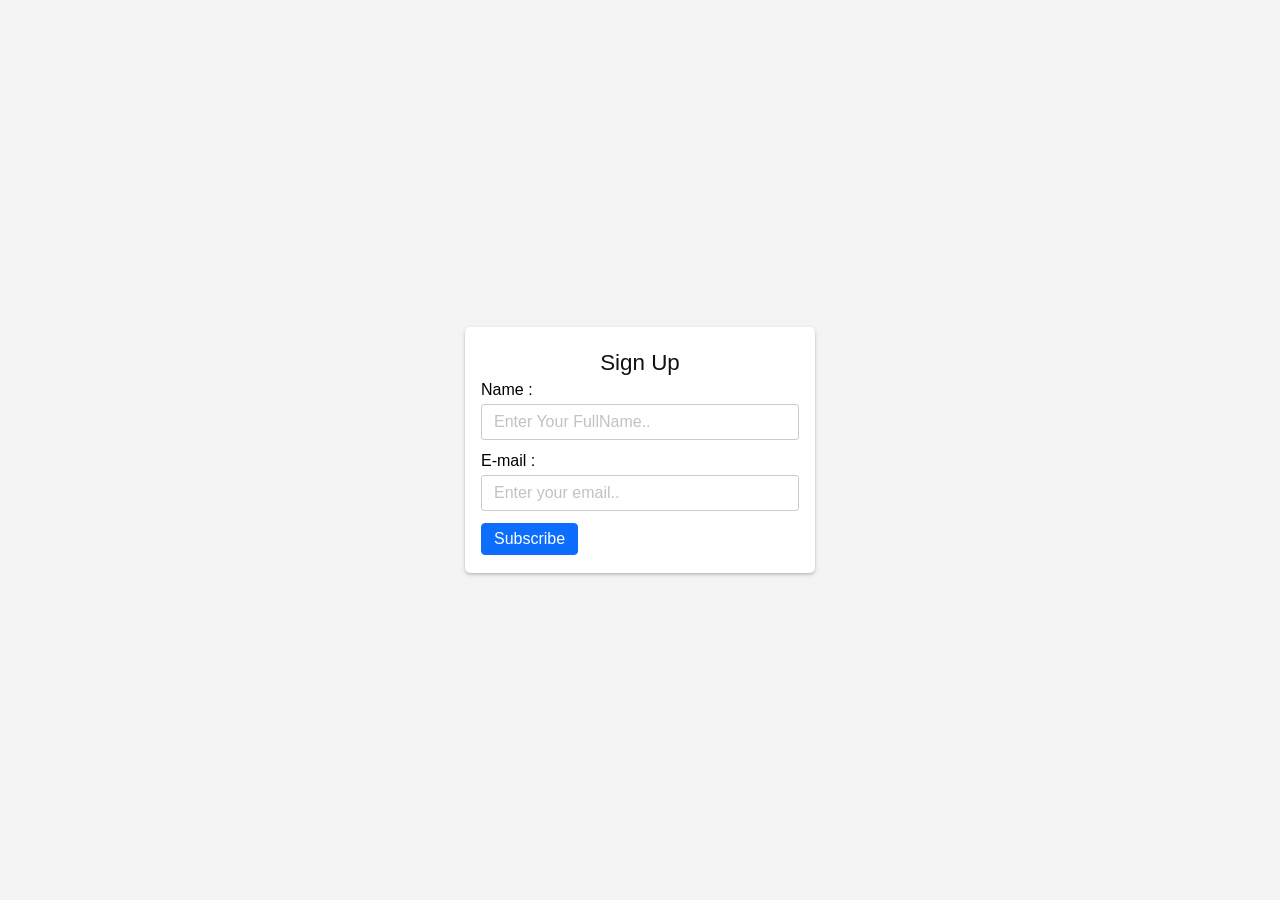
<file: JS FORM/index.html>
<!DOCTYPE html>
<html lang="en">
  <head>
    <meta charset="UTF-8" />
    <meta name="viewport" content="width=device-width, initial-scale=1.0" />
    <title>JS FORM</title>
    <link rel="stylesheet" href="style.css" />
  </head>
  <body>
    <div class="container">
      <form action="signup.html" method="post" id="signup">
        <h1>Sign Up</h1>
        <div class="field">
          <label for="name">Name :</label>
          <input
            type="text"
            name="name"
            id="name"
            placeholder="Enter Your FullName.."
          />
          <small></small>
        </div>
        <div class="field">
          <label for="email">E-mail :</label>
          <input
            type="text"
            name="email"
            id="email"
            placeholder="Enter your email.."
          />
          <small></small>
        </div>
        <!-- <input type="submit" value="Subscribe"> -->
        <button type="submit">Subscribe</button>
      </form>
    </div>
    <script src="script.js"></script>
  </body>
</html>
</file>
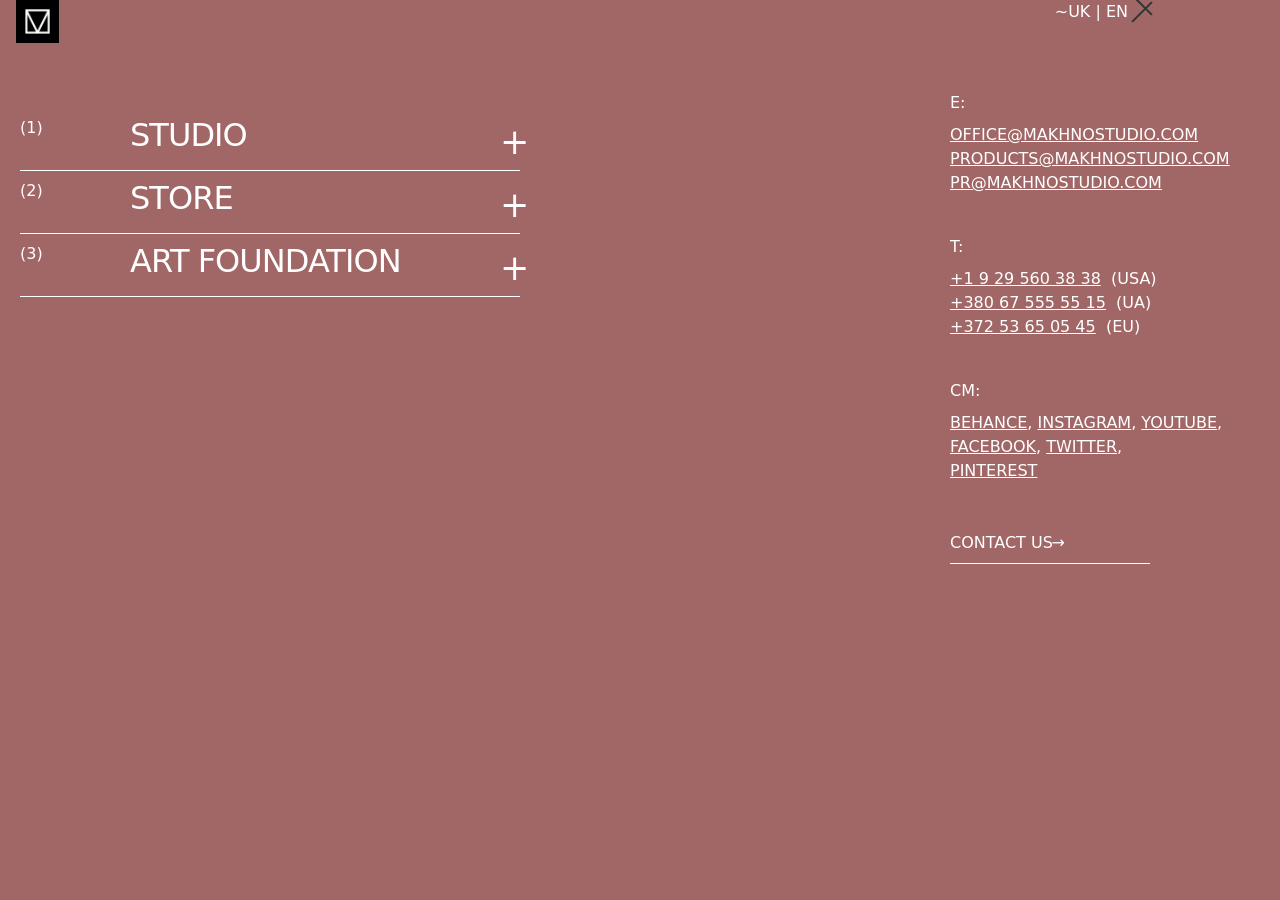
<file: makhno bootstrap/index.html>
<!DOCTYPE html>
<html lang="en">

<head>
    <meta charset="UTF-8">
    <meta name="viewport" content="width=device-width, initial-scale=1.0">
    <title>Makhno</title>
    <link href="https://cdn.jsdelivr.net/npm/bootstrap@5.3.2/dist/css/bootstrap.min.css" rel="stylesheet"
        integrity="sha384-T3c6CoIi6uLrA9TneNEoa7RxnatzjcDSCmG1MXxSR1GAsXEV/Dwwykc2MPK8M2HN" crossorigin="anonymous">
    <link rel="stylesheet" href="style.css">
</head>

<body>

    <nav>
        <div class="container ms-3">
            <div class="row">
                <div class="col-6">
                    <span><img style="height: 43px; width: 43px;" src="images/icon-img.png" alt="icon"></span>
                </div>
                <div class="col-6 d-flex justify-content-end">
                    <span>&#8764;</span>
                    <span>UK | EN</span>
                    <div class="cross">
                        <div class="first"></div>
                        <div class="second"></div>
                    </div>
                </div>
            </div>
        </div>
    </nav>

    <section class="big-block">
        <div class="container">
            <div class="row">
                <div class="col-10 mt-5">
                    <div class="left-list">
                        <div class="item">
                            <div class="item-content">
                                <span class="no1">(1)</span>
                                <span>Studio</span>
                                <span class="plus">&#43;</span>
                            </div>
                        </div>
                        <div class="below mt-4"></div>
                        <div class="item mt-2">
                            <div class="item-content">
                                <span>(2)</span>
                                <span>Store</span>
                                <span class="plus">&#43;</span>
                            </div>
                        </div>
                        <div class="below mt-4"></div>
                        <div class="item mt-2">
                            <div class="item-content">
                                <span>(3)</span>
                                <span>Art Foundation</span>
                                <span class="plus">&#43;</span>
                            </div>
                        </div>
                        <div class="below mt-4"></div>
                    </div>
                </div>
                <div class="col-2 right-one below-icons mt-5 d-flex align-items-center">
                    <div class="total-block">
                        <div class="containers">
                            <p>e:</p>
                            <div class="container1-content mt-2">
                                <p>
                                    <a href="mailto:office@makhnostudio.com">office@makhnostudio.com</a>
                                    <br>
                                    <a href="mailto:products@makhnostudio.com">products@makhnostudio.com</a>
                                    <br>
                                    <a href="mailto:pr@makhnostudio.com">pr@makhnostudio.com</a>
                                </p>
                            </div>
                        </div>
                        <br>
                        <div class="containers mt-3">
                            <p>t:</p>
                            <div class="container1-content mt-2">
                                <p>
                                    <a href="tel:+19295603838">+1 9 29 560 38 38</a>&nbsp;&nbsp;(usa)
                                    <br>
                                    <a href="tel:+380675555515">+380 67 555 55 15</a>&nbsp;&nbsp;(ua)
                                    <br>
                                    <a href="tel:+37253650545">+372 53 65 05 45</a>&nbsp;&nbsp;(eu)
                                </p>
                            </div>
                        </div>
                        <br>
                        <div class="containers mt-3">
                            <p>cm:</p>
                            <div class="container1-content mt-2">
                                <p><a href="https://www.behance.net/makhnostudio">Behance</a>, <a
                                        href="https://www.instagram.com/makhno_studio/">Instagram</a>, <a
                                        href="https://www.youtube.com/c/MakhnoStudio" target="_blank"
                                        rel="noopener">YouTube</a>,<br>
                                    <a href="https://www.facebook.com/makhno.studio">Facebook</a>, <a
                                        href="https://twitter.com/MakhnoSerhii">Twitter</a>,<br>
                                    <a href="https://www.pinterest.com/makhnostudio/">Pinterest</a>
                                </p>
                            </div>
                        </div>
                        <br>
                        <br>
                        <a href="https://makhnostudio.com/studio/contact/" style="text-decoration: none;">
                            <span>
                                Contact Us
                            </span>
                        </a>
                        <span class="arrow">&#8594;</span>
                        <div class="c-bar mt-2"></div>
                    </div>

                </div>
            </div>
        </div>
    </section>

    <script src="https://cdn.jsdelivr.net/npm/bootstrap@5.3.2/dist/js/bootstrap.bundle.min.js"
        integrity="sha384-C6RzsynM9kWDrMNeT87bh95OGNyZPhcTNXj1NW7RuBCsyN/o0jlpcV8Qyq46cDfL" crossorigin="anonymous">
    </script>
</body>

</html>
</file>
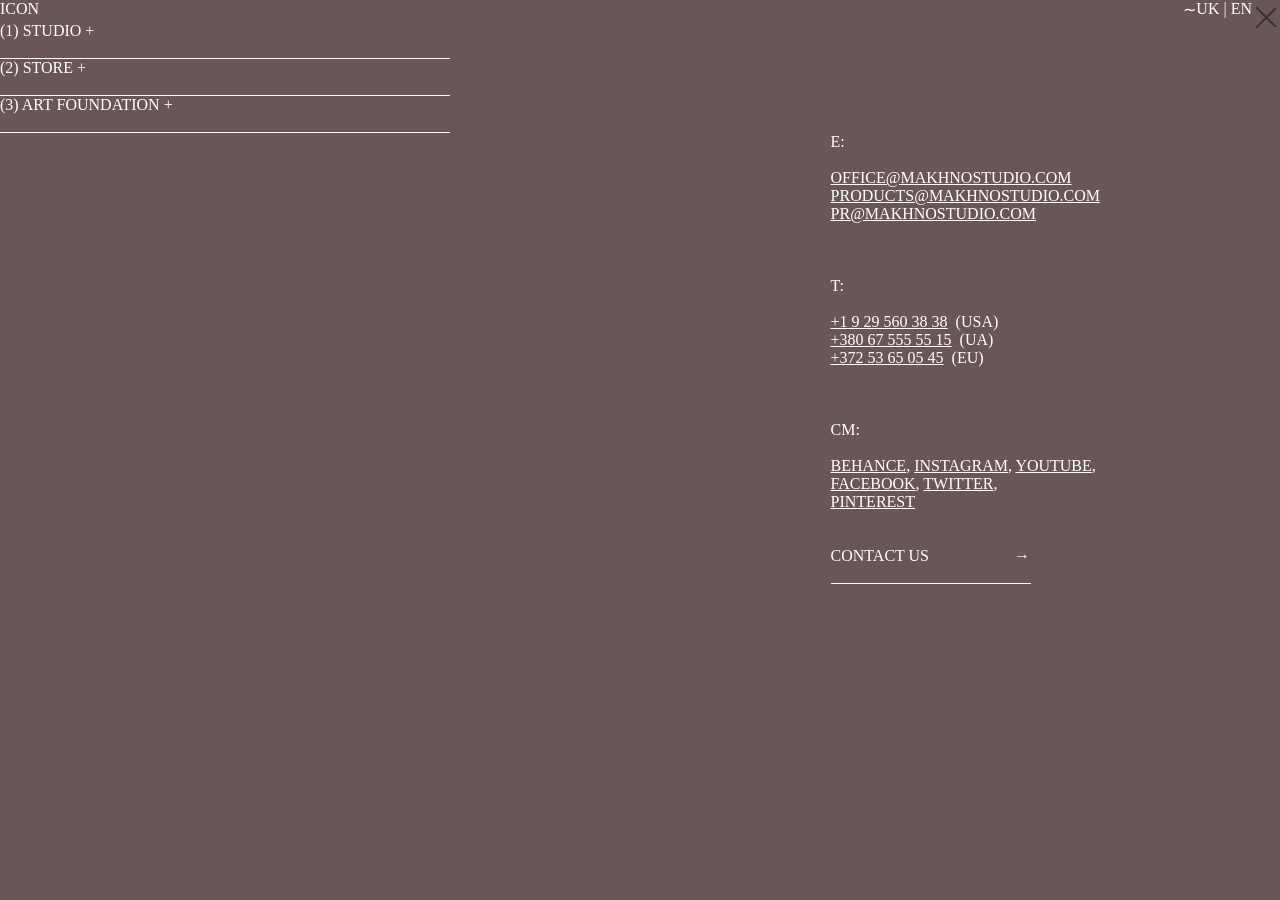
<file: makhno/index.html>
<!DOCTYPE html>
<html lang="en">

<head>
    <meta charset="UTF-8">
    <meta name="viewport" content="width=device-width, initial-scale=1.0">
    <title>Makhno</title>
    <link rel="stylesheet" href="style.css">
</head>

<body>


    <nav>
        <div class="navbar">
            <span>icon</span>
            <div class="symbols">
                <span>&#8764;</span>
                <span>UK | EN</span>
                <div class="cross">
                    <div class="first"></div>
                    <div class="second"></div>
                </div>
            </div>
        </div>
    </nav>


    <div class="container">
        <div class="row">
            <section class="left-container col-xl-6">
                <div class="left-list">
                    <div class="item1">
                        <div class="item1-content">
                            <span class="no1">(1)</span>
                            <span>Studio</span>
                            <span>&#43;</span>
                        </div>
                    </div>
                    <br>
                    <div class="below"></div>
                    <div class="item2">
                        <div class="item2-content">
                            <span>(2)</span>
                            <span>Store</span>
                            <span>&#43;</span>
                        </div>
                    </div>
                    <br>
                    <div class="below"></div>
                    <div class="item3">
                        <div class="item3-content">
                            <span>(3)</span>
                            <span>Art Foundation</span>
                            <span>&#43;</span>
                        </div>
                    </div>
                    <br>
                    <div class="below"></div>
                </div>
            </section>

            <section class="right-container">
                <div class="total-block">
                    <div class="containers">
                        <p>e:</p>
                        <br>
                        <div class="container1-content">
                            <p>
                                <a href="mailto:office@makhnostudio.com">office@makhnostudio.com</a>
                                <br>
                                <a href="mailto:products@makhnostudio.com">products@makhnostudio.com</a>
                                <br>
                                <a href="mailto:pr@makhnostudio.com">pr@makhnostudio.com</a>
                            </p>
                        </div>
                    </div>
                    <br>
                    <br>
                    <br>
                    <div class="containers">
                        <p>t:</p>
                        <br>
                        <div class="container1-content">
                            <p>
                                <a href="tel:+19295603838">+1 9 29 560 38 38</a>&nbsp;&nbsp;(usa)
                                <br>
                                <a href="tel:+380675555515">+380 67 555 55 15</a>&nbsp;&nbsp;(ua)
                                <br>
                                <a href="tel:+37253650545">+372 53 65 05 45</a>&nbsp;&nbsp;(eu)
                            </p>
                        </div>
                    </div>
                    <br>
                    <br>
                    <br>
                    <div class="containers">
                        <p>cm:</p>
                        <br>
                        <div class="container1-content">
                            <p><a href="https://www.behance.net/makhnostudio">Behance</a>, <a
                                    href="https://www.instagram.com/makhno_studio/">Instagram</a>, <a
                                    href="https://www.youtube.com/c/MakhnoStudio" target="_blank"
                                    rel="noopener">YouTube</a>,<br>
                                <a href="https://www.facebook.com/makhno.studio">Facebook</a>, <a
                                    href="https://twitter.com/MakhnoSerhii">Twitter</a>,<br>
                                <a href="https://www.pinterest.com/makhnostudio/">Pinterest</a>
                            </p>
                        </div>
                    </div>
                    <br>
                    <br>
                    <a href="https://makhnostudio.com/studio/contact/" style="text-decoration: none;">
                        <span>
                            Contact Us
                        </span>
                    </a>
                    <span class="arrow">&#8594;</span>
                    <br>
                    <br>
                    <div class="c-bar"></div>
                </div>

            </section>
        </div>
    </div>

</body>

</html>
</file>
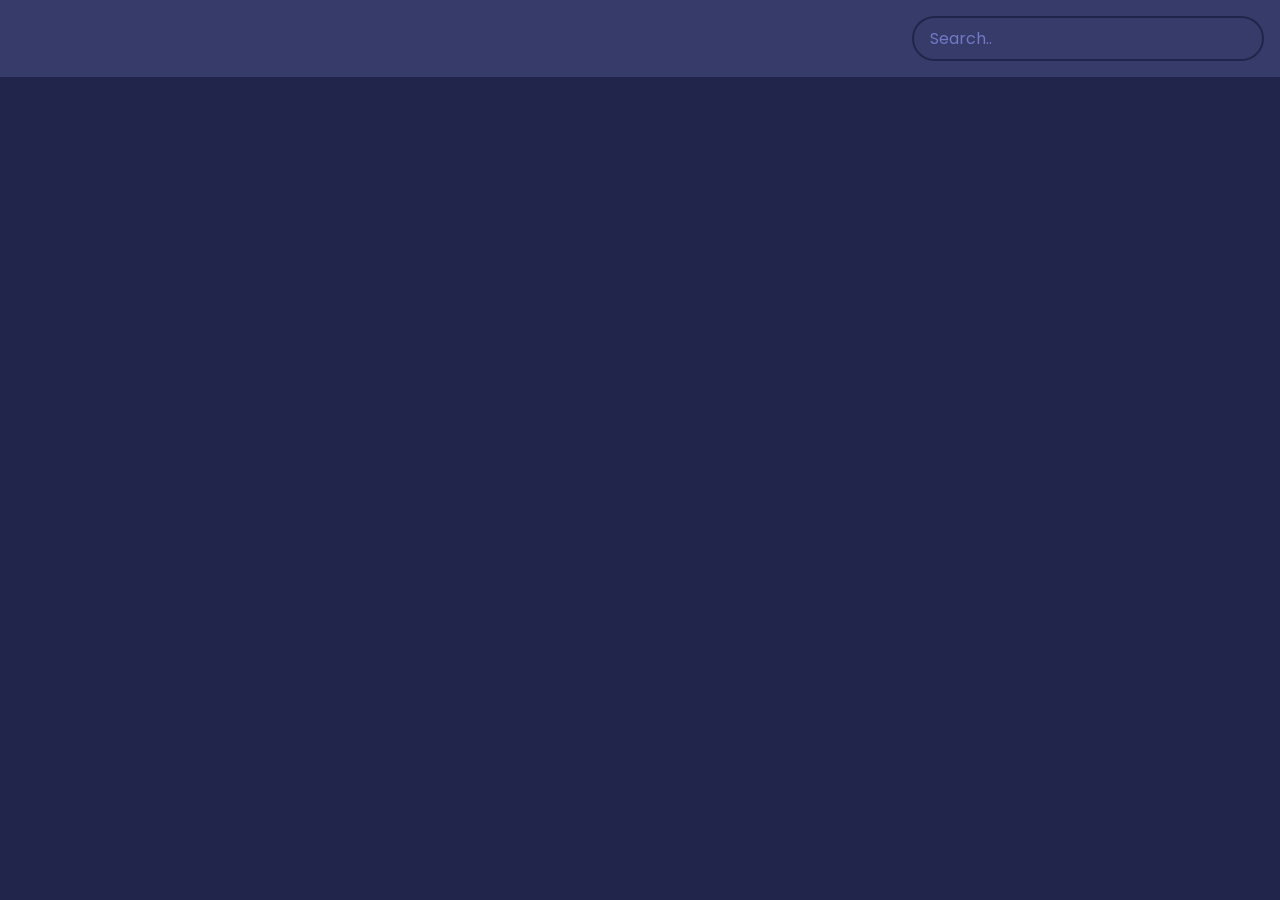
<file: movies web app/index.html>
<!DOCTYPE html>
<html lang="en">
  <head>
    <meta charset="UTF-8" />
    <meta name="viewport" content="width=device-width, initial-scale=1.0" />
    <link rel="stylesheet" href="style.css" />
    <title>Movie App</title>
  </head>
  <body>
    <header>
      <form id="form">
        <input type="text" id="search" class="search" placeholder="Search..">
      </form>
    </header>

    <main id="main"></main>

    <script src="script.js"></script>
  </body>
</html>
</file>
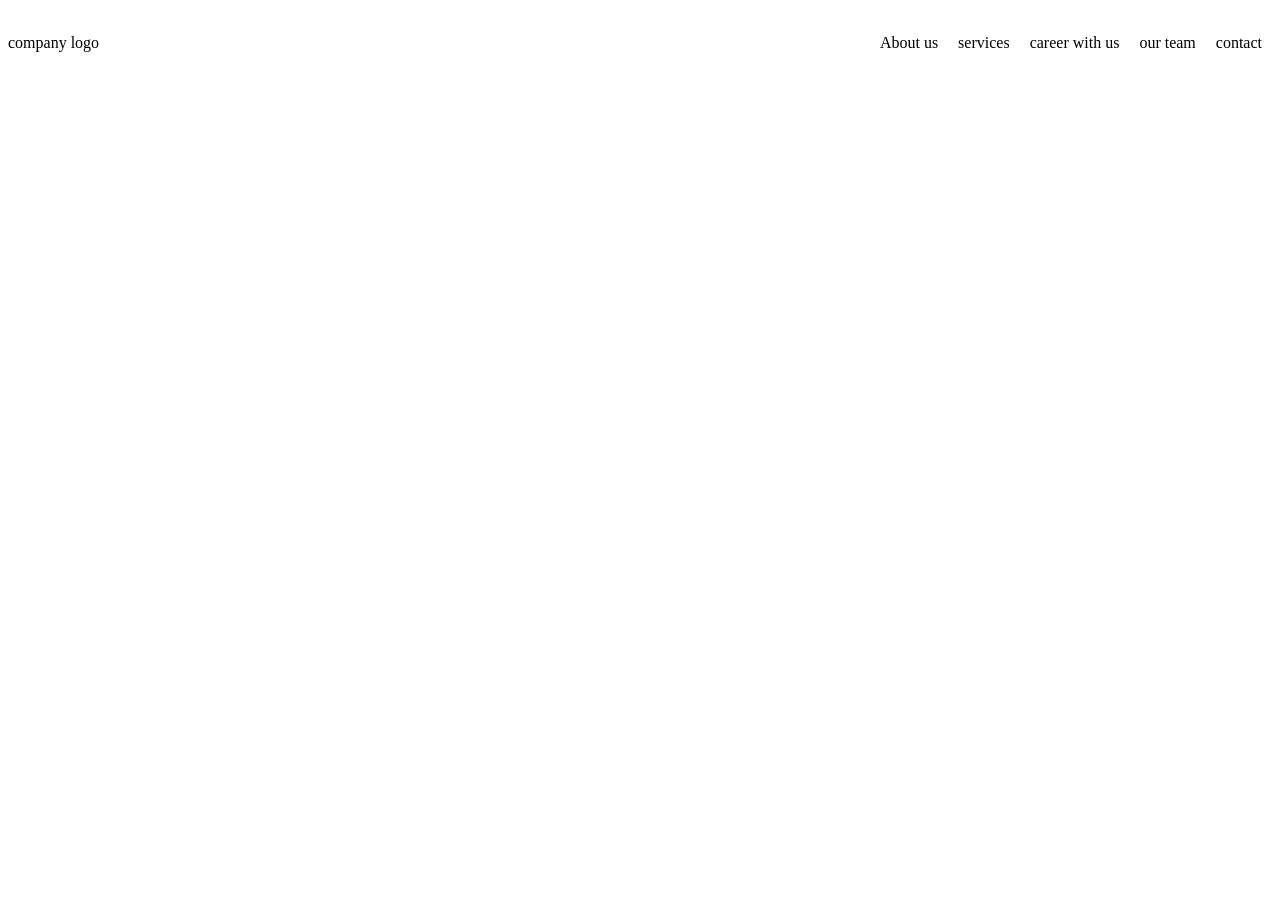
<file: navbar2/index.html>
<!DOCTYPE html>
<html lang="en">
<head>
    <meta charset="UTF-8">
    <meta name="viewport" content="width=device-width, initial-scale=1.0">
    <title>nav2</title>
    <link rel="stylesheet" href="style.css">
</head>
<body>
    <header>
        <div class="nav">
            <div class="logo">
                <span>company logo</span>
            </div>
            <div class="items">
                <ul>
                    <li>About us</li>
                    <li>services</li>
                    <li>career with us</li>
                    <li>our team</li>
                    <li>contact</li>
                </ul>
            </div>
        </div>
    </header>
</body>
</html>
</file>
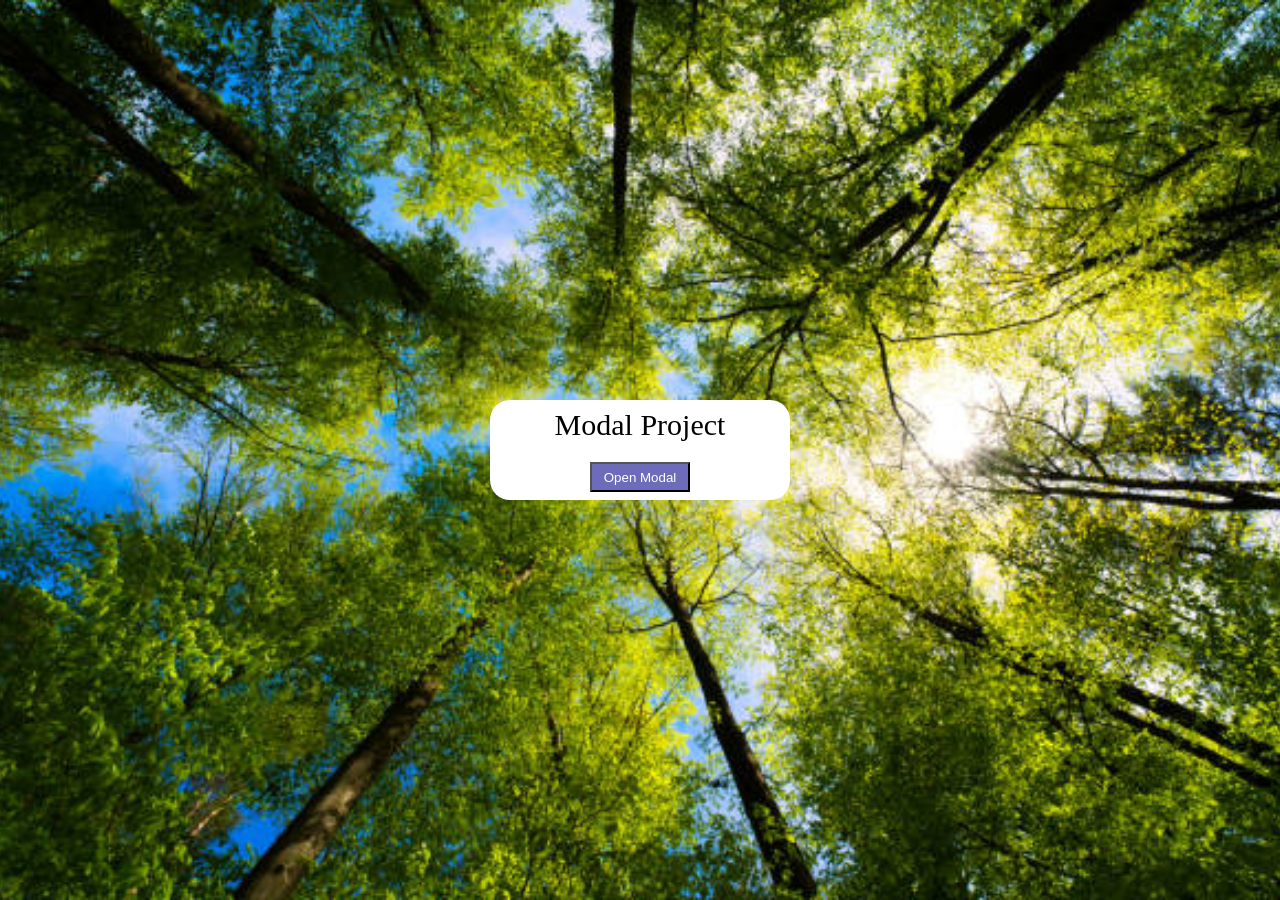
<file: JS Practice/A modal/index.html>
<!DOCTYPE html>
<html lang="en">
  <head>
    <meta charset="UTF-8" />
    <meta name="viewport" content="width=device-width, initial-scale=1.0" />
    <title>Modal</title>
    <link rel="stylesheet" href="style.css" />
    <link
      rel="stylesheet"
      href="https://cdn.jsdelivr.net/npm/bootstrap-icons@1.11.3/font/bootstrap-icons.min.css"
    />
  </head>
  <body>
    <div class="container">
      <div class="modal-block">
        <p>Modal Project</p>
        <button id="openBtn">Open Modal</button>
      </div>
      <div class="modal-content">
        <p>
          Lorem ipsum dolor sit amet consectetur adipisicing
          ewgregreghrefghfeghfhbgtmnj
        </p>
        <i class="bi bi-x-octagon-fill cross-icon"></i>
      </div>
    </div>
    <script src="script.js"></script>
  </body>
</html>
</file>
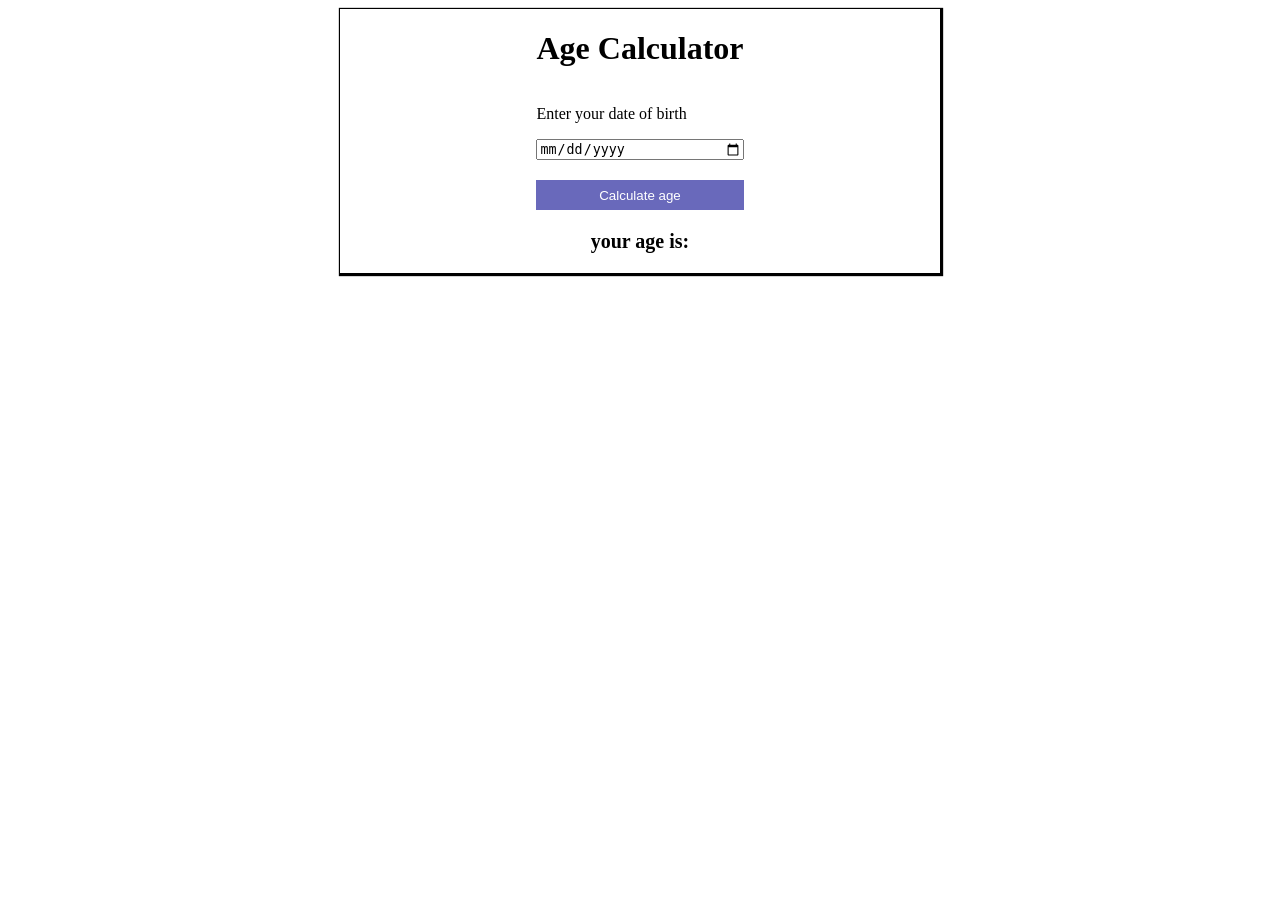
<file: JS Practice/age calculator/index.html>
<!DOCTYPE html>
<html lang="en">
  <head>
    <meta charset="UTF-8" />
    <meta name="viewport" content="width=device-width, initial-scale=1.0" />
    <title>age calculator</title>
    <link rel="stylesheet" href="style.css" />
  </head>
  <body>
    <div class="calculate">
      <div class="calculate-div">
        <h1>Age Calculator</h1>
        <p>Enter your date of birth</p>
        <input type="date" name="calender" id="calender" />
        <button class="calcbtn">Calculate age</button>
      </div>
      <p class="result">your age is:</p>
      <span class="final-solution"></span>
    </div>
    <script src="script.js"></script>
  </body>
</html>
</file>
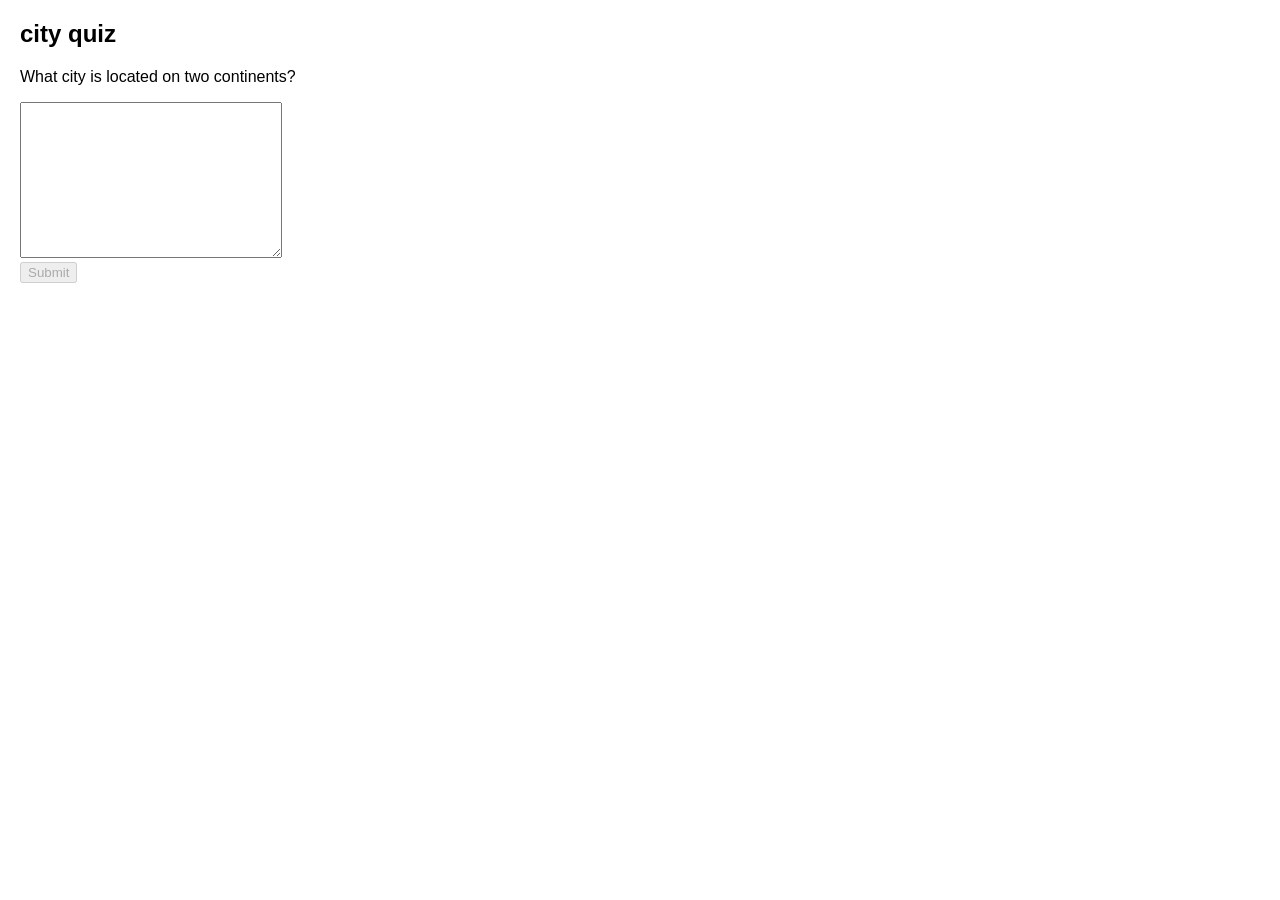
<file: JS Practice/form with textarea/index.html>
<!DOCTYPE html>
<html lang="en">
<head>
    <meta charset="UTF-8">
    <meta name="viewport" content="width=device-width, initial-scale=1.0">
    <title>form</title>
    <link rel="stylesheet" href="style.css">
</head>
<body>
    <form id="form">
        <h2>city quiz</h2>
        <p>What city is located on two continents?</p>
        <textarea name="" id="textarea" cols="30" rows="10"></textarea>
        <br>
        <button id="button" disabled>Submit</button>
        <p id="loading" style="display: none;">Loading....</p>
        <p id="error" style="display: none; color: red;"></p>
    </form>
    <h1 id="success" style="display: none;">That's Right</h1>
    <script src="script.js"></script>
</body>
</html>
</file>
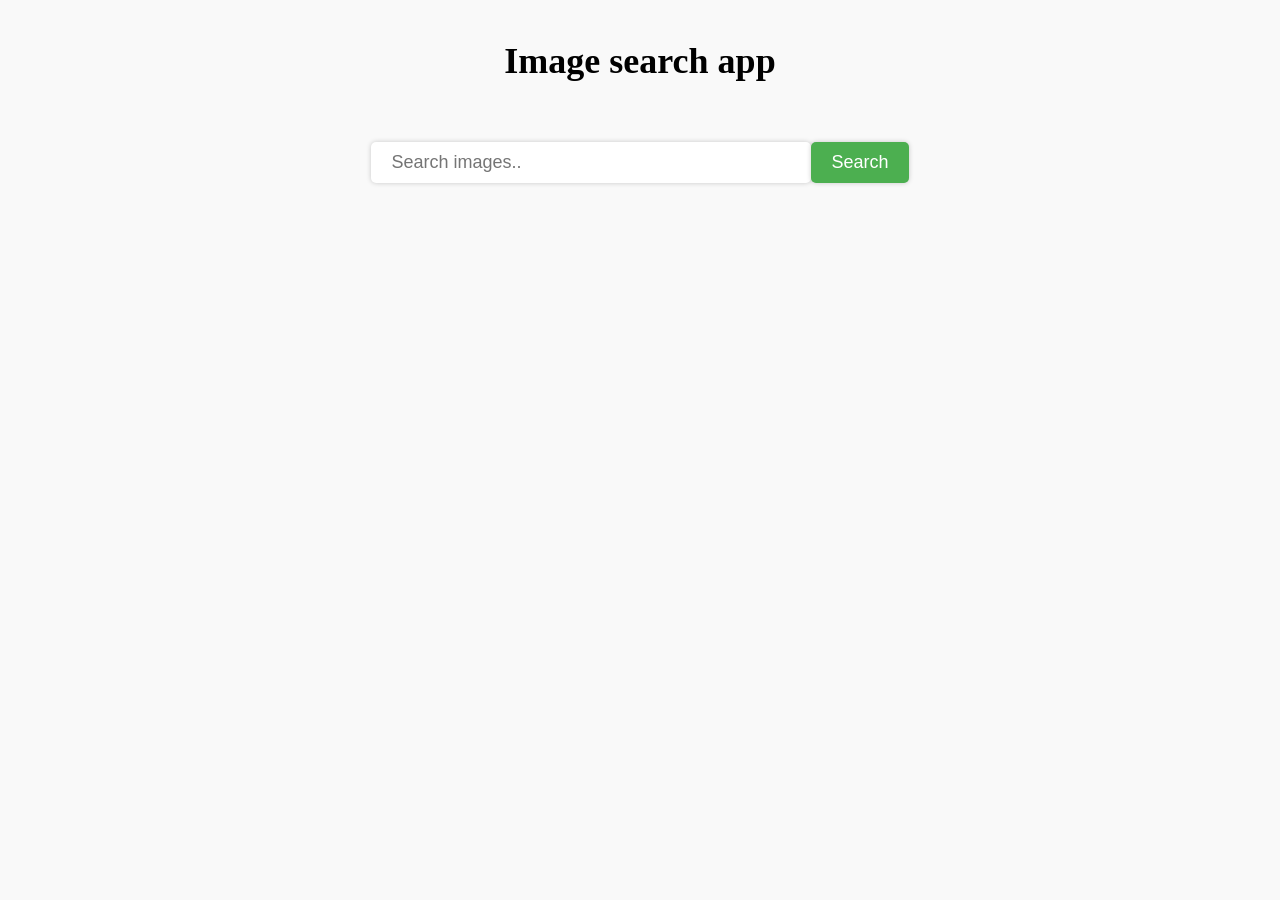
<file: JS Practice/search app vanilla js/index.html>
<!DOCTYPE html>
<html lang="en">
<head>
    <meta charset="UTF-8">
    <meta name="viewport" content="width=device-width, initial-scale=1.0">
    <title>Search App</title>
    <link rel="stylesheet" href="style.css">
</head>
<body>
    <h1>Image search app</h1>
    <form>
        <input type="text" id="search-input" placeholder="Search images..">
        <button id="search-button">Search</button>
    </form>
    <div class="search-results">
        
    </div>
    <button id="show-more-button">Show More</button>
    <script src="script.js"></script>
</body>
</html>
</file>
<file: JS FORM/style.css>
/* * {
    margin: 0;
    padding: 0;
    box-sizing: border-box;
}

body {
    background-color: rgb(245, 239, 235);
    display: flex;
    align-items: center;
    justify-content: center;
    font-size: 1rem;
    min-height: 100vh;
}

.container {
    background-color: #fff;
    border-radius: 5px;
    box-shadow: rgba(50, 50, 93, 0.25) 0px 2px 5px -1px, rgba(0, 0, 0, 0.3) 0px 1px 3px -1px;
    width: 350px;
}

form {
   max-width: 400px;
   margin: 10px auto;
   padding: 0.5rem 1rem;
}

form h1 {
    padding: 5px 0;
    font-size: 1.4rem;
    font-weight: normal;
    text-align: center;
    color: #111;
}

.container .field {
    margin-bottom: 0.75rem;
}

.container .field small {
    color: #dc3545;
}

label {
    display: inline-block;
    margin-bottom: 5px;
    width: 100%;
    vertical-align: top;
}

input , textarea , select {
    border: solid 1px #ccc;
    border-radius: 3px;
    display: inline-block;
    padding: 0.5rem 0.75rem;
    width: 100%;
    font-size: 1rem;
    font-family: inherit;
}

input::placeholder {
    color: #c2c2c2;
}

input:focus , textarea:focus , select:focus {
    outline: none;
    box-shadow: 0 0 0 2pt rgba(49 , 132 , 253 , 0.5);
}

input[disabled] , textarea[disabled] {
    background-color: #f5f5f5;
    box-shadow: none;
    color: #7a7a7a;
    cursor: not-allowed;
}
 */

 * {
	margin: 0;
	padding: 0;
	box-sizing: border-box;
}

body {
	font-family: -apple-system, BlinkMacSystemFont, "Segoe UI", Roboto, Oxygen, Ubuntu, Cantarell, "Open Sans",
		"Helvetica Neue", sans-serif;
	font-size: 1rem;
	background-color: #f4f4f4;
	display: flex;
	align-items: center;
	justify-content: center;
	min-height: 100vh;
}

.container {
	background-color: #fff;
	border-radius: 5px;
	box-shadow: rgba(50, 50, 93, 0.25) 0px 2px 5px -1px, rgba(0, 0, 0, 0.3) 0px 1px 3px -1px;
	width: 350px;
}

form {
	max-width: 400px;
	margin: 10px auto;
	padding: 0.5rem 1rem;
}

form h1 {
	padding: 5px 0;
	font-size: 1.4rem;
	font-weight: normal;
	text-align: center;
	color: #111;
}

/*! form.css v1.0 | MIT License | https://www.javascripttutorial.net/ */

.field {
	margin-bottom: 0.75rem;
}

.field small {
	color: #dc3545;
}

label {
	display: inline-block;
	margin-bottom: 5px;
	vertical-align: top;
	width: 100%;
}

/* input, textarea */
input,
textarea,
select {
	border: solid 1px #ccc;
	border-radius: 3px;
	display: inline-block;
	padding: 0.5rem 0.75rem;
	width: 100%;
	font-family: inherit;
	font-size: 1rem;
}

input::placeholder {
	color: #c2c2c2;
}

input:focus,
textarea:focus,
select:focus {
	outline: none;
	box-shadow: 0 0 0 2pt rgb(49, 132, 253, 0.5);
}

input[disabled],
textarea[disabled] {
	background-color: #f5f5f5;
	box-shadow: none;
	color: #7a7a7a;
	cursor: not-allowed;
}

/* input error */
input.error,
textarea.error,
select.error {
	border-color: #dc3545;
}

input.error:focus,
textarea.error:focus,
select.error:focus {
	box-shadow: 0 0 0 0.25rem rgb(220 53 69 / 25%);
}

/* input success */
input.success,
textarea.success,
select.success {
	border-color: #198754;
}

input.success:focus,
textarea.success:focus {
	box-shadow: 0 0 0 0.25rem rgb(25 135 84 / 25%);
}

/* button */
button {
	background: #0d6efd;
	color: #fff;
	border-radius: 0.25rem;
	font-size: 1rem;
	font-weight: 400;
	border: 1px solid #0d6efd;
	transition: color 0.15s ease-in-out, background-color 0.15s ease-in-out, border-color 0.15s ease-in-out,
		box-shadow 0.15s ease-in-out;
	text-align: center;
	padding: 0.375rem 0.75rem;
}

button:hover {
	background: #0b5ed7;
	border-color: #0a58ca;
	cursor: pointer;
}

button:focus {
	outline: none;
	color: #fff;
	background-color: #0b5ed7;
	border-color: #0a58ca;
	box-shadow: 0 0 0 0.25rem rgb(49 132 253 / 50%);
}

/* radio  & checkbox*/




/* horizontal form */
.horizontal .field {
	display: grid;
	grid-template-columns: 20% 1fr;
	gap: 1rem 1rem;
	align-items: center;
	margin-bottom: 1rem;
}
.horizontal .field label {
	grid-column: 1 / 2;
	text-align: left;
}

.horizontal .field label.radio,
.horizontal .field label.checkbox {
	grid-column: 2 / 3;
	text-align: left;
}

.horizontal .field input,
.horizontal .field button,
.horizontal .field small {
	grid-column: 2 / 3;
}

/* Utility classes*/

.error {
	color: #dc3545;
}
</file>
<file: makhno bootstrap/style.css>
* {
    margin: 0px !important;
    padding: 0px !important;
    box-sizing: border-box !important;
}

body{
  text-transform: uppercase;
  background-color: rgb(161, 102, 102);
  color: #fff;
}

body a {
    color: #fff;
}



nav .cross .first {
    width: 28px;
    height: 2px;
    background-color: #333;
    margin: 6px 0px;
    transition: 0.4s;
    transform: translate(0, 11px) rotate(-45deg);
}

nav .cross .second {
    width: 28px;
    height: 2px;
    background-color: #333;
    margin: 6px 0px;
    transition: 0.4s;
    transform: translate(0, 2px) rotate(45deg);
}

.big-block .below-icons {
    margin-top: 20px;
}

.total-block .c-bar {
    width: 200px;
    height: 1px;
    background-color: #fff;
    margin-top: 10px;
}

.below {
    width: 500px;
    height: 1px;
    background-color: #fff;
    margin-top: 30px !important;
}

.big-block .studio-plus {
    position: absolute;
    margin-left: 284px;
}

.big-block .store-plus {
    position: absolute;
    margin-left: 293px;
}

.big-block .art-plus {
    position: absolute;
    margin-left: 206px;
}

.big-block .left-list {
    margin-left: 20px !important;
}

.big-block .left-list .item .item-content span:nth-child(2) {
    position: absolute;
    font-size: 2rem;
    letter-spacing: -.03em;
    line-height: 120%;
    left: 130px;
}

.big-block .left-list .item .item-content span:nth-child(1) {

}

.total-block .arrow {
    position: absolute;
    right: 215px;
}

.left-list {
    margin-top: 25px !important;
}

.left-list .plus {
    font-size: 35px;
    position: absolute;
    left: 500px;
    
}
</file>
<file: makhno/style.css>
* {
    margin: 0px;
    padding: 0px;
    box-sizing: border-box;
}

body {
    background-color: rgb(105, 87, 87);
    color: #fff;
    text-transform: uppercase;
}

nav .navbar {
    display: flex;
    justify-content: space-between;
}

nav .navbar .symbols {
    display: flex;
}

nav .navbar .symbols .first {
    width: 28px;
    height: 2px;
    background-color: #333;
    margin: 6px 0px;
    transition: 0.4s;
    transform: translate(0, 11px) rotate(-45deg);
}

nav .navbar .symbols .second {
    width: 28px;
    height: 2px;
    background-color: #333;
    margin: 6px 0px;
    transition: 0.4s;
    transform: translate(0, 2px) rotate(45deg);
}

.big-container {

}

.big-container .left-list .item1 :after {
    border-bottom: .1rem solid black;
    bottom: 0;
    left: 0;
    position: absolute;
    transform-origin: left;
    width: 100%
}

.left-container {
    
}

.left-container .left-list .below {
    width: 450px;
    height: 1px;
    background-color: #fff;
}

.right-container {
    margin-right: 180px;
    margin-bottom: 20px;
}

.right-container a {
    color: #fff;
}

.right-container .total-block {
    float: right;
}

.right-container .total-block .c-bar {
    width: 200px;
    height: 1px;
    background-color: #fff;
}

.right-container .total-block .arrow {
    position: absolute;
    right: 250px;
}
</file>
<file: movies web app/style.css>
@import url("https://fonts.googleapis.com/css2?family=Poppins:wght@200;400&display=swap");

:root {
  --primary-color: #22254b;
  --secondary-color: #373b69;
}

* {
  box-sizing: border-box;
}

body {
  background-color: var(--primary-color);
  font-family: "Poppins", sans-serif;
  margin: 0;
}

header {
  padding: 1rem;
  display: flex;
  justify-content: flex-end;
  background-color: var(--secondary-color);
}

.search {
  background-color: transparent;
  border: 2px solid var(--primary-color);
  border-radius: 50px;
  font-family: inherit;
  font-size: 1rem;
  padding: 0.5rem 1rem;
  color: #fff;
}

.search::placeholder {
  color: #7378c5;
}

.search:focus {
  outline: none;
  background-color: var(--primary-color);
}

main {
  display: flex;
  flex-wrap: wrap;
  justify-content: center;
}

.movie {
  width: 300px;
  margin: 1rem;
  background-color: var(--secondary-color);
  box-shadow: 0 4px 5px rgba(0, 0, 0, 0.2);
  position: relative;
  overflow: hidden;
  border-radius: 3px;
}

.movie img {
  width: 100%;
}

.movie-info {
  color: #eee;
  display: flex;
  align-items: center;
  justify-content: space-between;
  gap: 0.2rem;
  padding: 0.5rem 1rem 1rem;
  letter-spacing: 0.5px;
}

.movie-info h3 {
  margin-top: 0;
}

.movie-info span {
  background-color: var(--primary-color);
  padding: 0.25rem 0.5rem;
  border-radius: 3px;
  font-weight: bold;
}

.movie-info span.green {
  color: lightgreen;
}

.movie-info span.orange {
  color: orange;
}

.movie-info span.red {
  color: red;
}

.overview {
  background-color: #fff;
  padding: 2rem;
  position: absolute;
  left: 0;
  bottom: 0;
  right: 0;
  max-height: 100%;
  transform: translateY(101%);
  overflow-y: auto;
  transition: transform 0.3s ease-in;
}

.movie:hover .overview {
  transform: translateY(0);
}
</file>
<file: navbar2/style.css>
header .nav {
    display: flex;
    align-items: center;
    justify-content: space-between;
}

header .nav .items ul {
    list-style: none;
    display: flex;
}

header .nav .items ul li {
    margin: 10px;
}
</file>
<file: JS Practice/A modal/style.css>
* {
  box-sizing: border-box;
  padding: 0;
  margin: 0;
}

.container {
  background: url(nature-img.jpg) no-repeat top center fixed;
  background-size: cover;
  position: fixed;
  display: block;
  width: 100% !important;
  height: 100%;
  display: flex;
  align-items: center;
  justify-content: center;
}

.modal-block {
  display: flex;
  align-items: center;
  justify-content: center;
  flex-direction: column;
  background: #fff;
  width: 300px;
  height: 100px;
  border-radius: 20px;
  position: fixed;
}

.modal-block p {
  color: black;
  font-size: 30px;
  margin-bottom: 20px;
}

button {
  cursor: pointer;
  color: #fff;
  height: 30px;
  width: 100px;
  background-color: rgb(108, 108, 187);
}

.modal-content {
  max-width: 500px;
  background-color: rgb(64, 153, 212);
  height: 300px;
  border-radius: 20px;
  position: relative;
  visibility: hidden;
}

.modal-content p {
  padding: 20px;
}

.cross-icon {
  position: absolute;
  right: 10px;
  top: 10px;
  font-size: 30px;
  cursor: pointer;
}

.open-modal {
  visibility: visible;
  z-index: 10;
}
</file>
<file: JS Practice/age calculator/style.css>
.calculate {
  max-width: 600px;
  border: 1px solid black;
  display: flex;
  justify-content: center;
  align-items: center;
  margin: 0 auto;
  flex-direction: column;
  box-shadow: 1px 1px 1px 1px black;
}

.calculate-div {
  display: flex;
  flex-direction: column;
  justify-content: center;
}

button {
    margin-top: 20px;
    color: white;
    background-color: rgb(105, 105, 187);
    cursor: pointer;
    border: none;
    height: 30px;
}

.result {
    font-size: 20px;
    font-weight: 600;
}
</file>
<file: JS Practice/form with textarea/style.css>
* {
  box-sizing: border-box;
}

body {
    padding: 0;
    margin: 20px;
    font-family: sans-serif;
}
</file>
<file: JS Practice/search app vanilla js/style.css>
body {
  background-color: #f9f9f9;
}

h1 {
  font-size: 36px;
  font-weight: bold;
  text-align: center;
  margin-top: 40px;
  margin-bottom: 60px;
}

form {
  display: flex;
  align-items: center;
  justify-content: center;
  margin-bottom: 60px;
}

#search-input {
  width: 60%;
  max-width: 400px;
  padding: 10px 20px;
  border: none;
  box-shadow: 0 0 5px rgba(0, 0, 0, 0.2);
  border-radius: 5px;
  font-size: 18px;
  color: #333;
}

#search-button {
  padding: 10px 20px;
  background-color: #4caf50;
  color: white;
  border: none;
  font-size: 18px;
  box-shadow: 0 0 5px rgba(0, 0, 0, 0.2);
  cursor: pointer;
  border-radius: 5px;
  transition: background-color 0.3s ease-in-out;
}

#search-button :hover {
  background-color: #3e8e41;
}

#show-more-button {
  background-color: #008cba;
  border: none;
  color: white;
  padding: 10px 20px;
  display: block;
  margin: 20px auto;
  text-align: center;
  border-radius: 5px;
  cursor: pointer;
  transition: background-color 0.3s ease-in-out;
  display: none;
}

#show-more-button:hover {
  background-color: #0077b5;
}

/*js css*/

.search-results {
  display: flex;
  flex-wrap: wrap;
  justify-content: space-between;
  margin: 0 auto;
  max-width: 1200px;
  padding: 20px;
}

.search-result {
  margin-bottom: 60px;
  width: 30%;
  border-radius: 5px;
  box-shadow: 0 0 5px rgba(0, 0, 0, 0.2);
  overflow: hidden;
}

.search-result:hover img {
  transform: scale(1.05);
}

.search-result img {
  width: 100%;
  height: 200px;
  object-fit: cover;
  transition: transform 0.3s ease-in-out;
}

.search-result a {
  padding: 10px;
  display: block;
  color: #333;
  text-decoration: none;
  transition: background-color 0.3s ease-in-out;
}

.search-result:hover a {
  background-color: rgba(0, 0, 0, 0.1);
}
</file>
